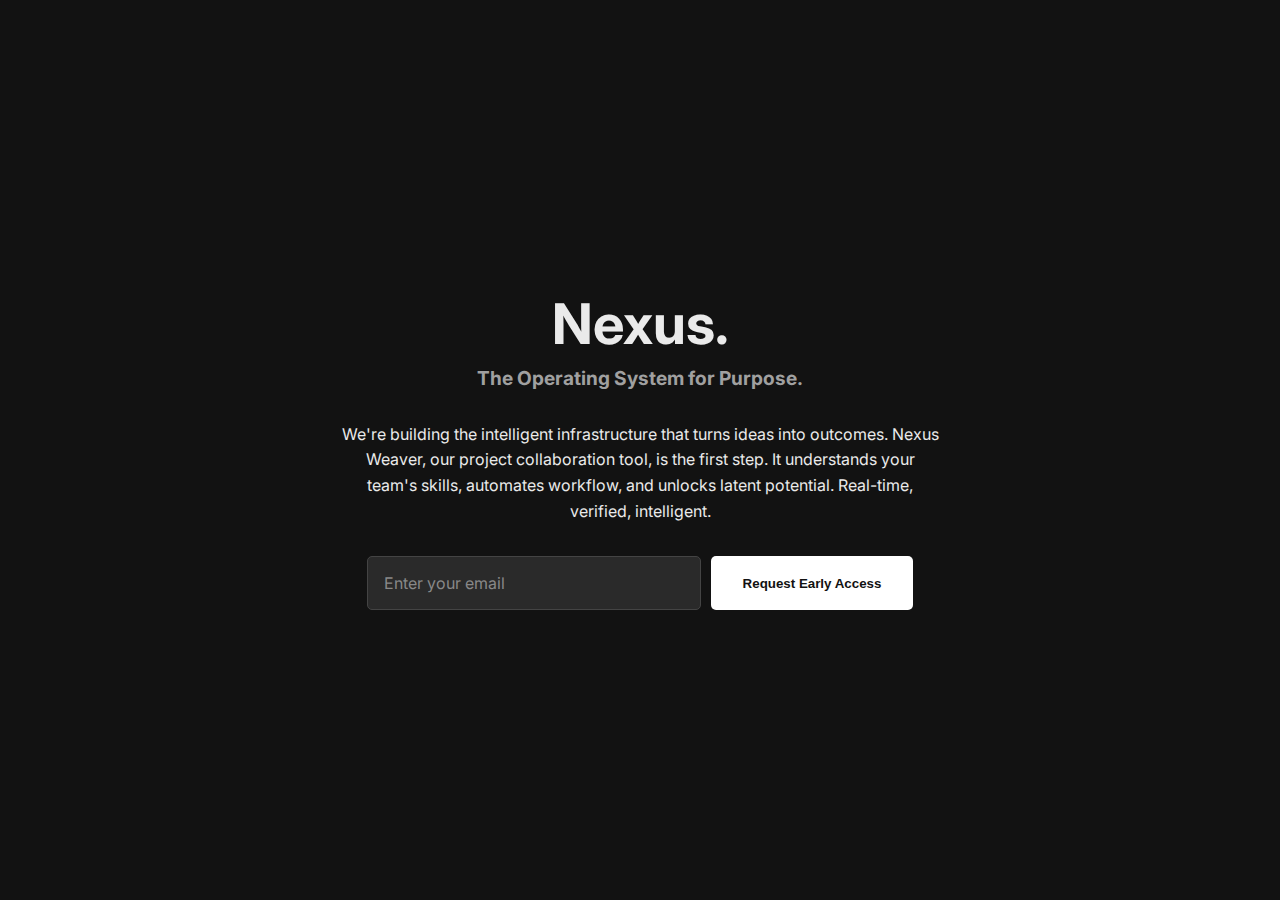
<file: index.html>
<!DOCTYPE html>
<html lang="en">
<head>
    <meta charset="UTF-8">
    <meta name="viewport" content="width=device-width, initial-scale=1.0">
    <title>Nexus - The Operating System for Ambition.</title>
    <link rel="stylesheet" href="style.css">
</head>
<body>
    <main class="container">
        <header class="header">
            <h1 class="title">Nexus.</h1>
            <h2 class="subtitle">The Operating System for Purpose.</h2>
        </header>
        <p class="description">
            We're building the intelligent infrastructure that turns ideas into outcomes. Nexus Weaver, our project collaboration tool, is the first step. It understands your team's skills, automates workflow, and unlocks latent potential. Real-time, verified, intelligent.
        </p>
        <form class="cta-container" action="https://formspree.io/f/myzdledb" method="POST">
            <input type="email" name="email" class="email-input" placeholder="Enter your email" required>
            <button type="submit" class="cta-button">Request Early Access</button>
        </form>
    </main>
</body>
</html>
</file>
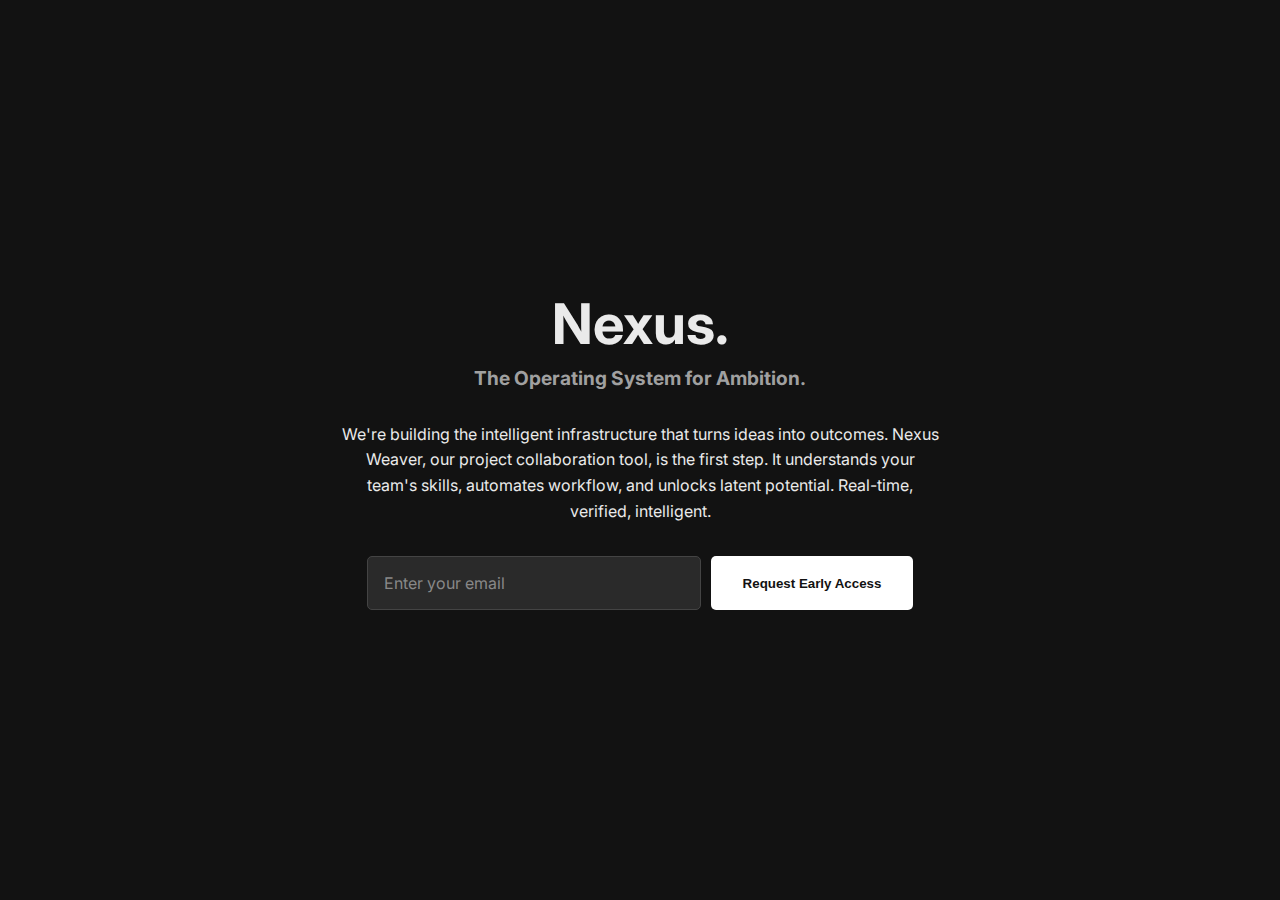
<file: index .html>
<!DOCTYPE html>
<html lang="en">
<head>
    <meta charset="UTF-8">
    <meta name="viewport" content="width=device-width, initial-scale=1.0">
    <title>Nexus - The Operating System for Ambition</title>
    <link rel="stylesheet" href="style.css">
</head>
<body>
    <main class="container">
        <header class="header">
            <h1 class="title">Nexus.</h1>
            <h2 class="subtitle">The Operating System for Ambition.</h2>
        </header>
        <p class="description">
            We're building the intelligent infrastructure that turns ideas into outcomes. Nexus Weaver, our project collaboration tool, is the first step. It understands your team's skills, automates workflow, and unlocks latent potential. Real-time, verified, intelligent.
        </p>
        <form class="cta-container" action="https://formspree.io/f/TU_URL_UNICA" method="POST">
            <input type="email" name="email" class="email-input" placeholder="Enter your email" required>
            <button type="submit" class="cta-button">Request Early Access</button>
        </form>
    </main>
</body>
</html>
</file>
<file: style.css>
@import url('https://fonts.googleapis.com/css2?family=Inter:wght@400;700&display=swap');

body {
    background-color: #121212;
    color: #EAEAEA;
    font-family: 'Inter', sans-serif;
    display: flex;
    justify-content: center;
    align-items: center;
    min-height: 100vh;
    margin: 0;
    text-align: center;
}

.container {
    max-width: 600px;
    padding: 2rem;
}

.title {
    font-size: 3.5rem;
    margin: 0;
}

.subtitle {
    font-size: 1.2rem;
    color: #A0A0A0;
    margin-top: 0.5rem;
}

.description {
    font-size: 1rem;
    line-height: 1.6;
    margin: 2rem 0;
}

.cta-button {
    background-color: #FFFFFF;
    color: #121212;
    padding: 1rem 2rem;
    text-decoration: none;
    font-weight: bold;
    border-radius: 5px;
    transition: background-color 0.3s ease;
}

.cta-button:hover {
    background-color: #CCCCCC;
}

.cta-container {
    display: flex;
    justify-content: center;
    gap: 10px;
}

.email-input {
    background-color: #2a2a2a;
    border: 1px solid #444;
    color: #EAEAEA;
    padding: 1rem;
    border-radius: 5px;
    font-family: 'Inter', sans-serif;
    font-size: 1rem;
    width: 300px;
}

.email-input::placeholder {
    color: #888;
}

.cta-button {
    border: none;
    cursor: pointer;
}

@media (max-width: 768px) {
    .container {
        padding: 1rem;
    }

    .title {
        font-size: 2.5rem;
    }

    .subtitle {
        font-size: 1rem;
    }

    .description {
        font-size: 0.9rem;
        margin: 1.5rem 0;
    }
    
    .cta-container {
        flex-direction: column; /* Apila los elementos verticalmente */
        align-items: center; /* Centra los elementos apilados */
    }

    .email-input {
        width: 100%; /* El campo de email ocupa todo el ancho disponible */
        max-width: 350px; /* Pero con un máximo para no ser demasiado grande */
        box-sizing: border-box; /* Asegura que el padding no desborde el ancho */
    }

    .cta-button {
        width: 100%;
        max-width: 350px;
        box-sizing: border-box;
    }
}
</file>
